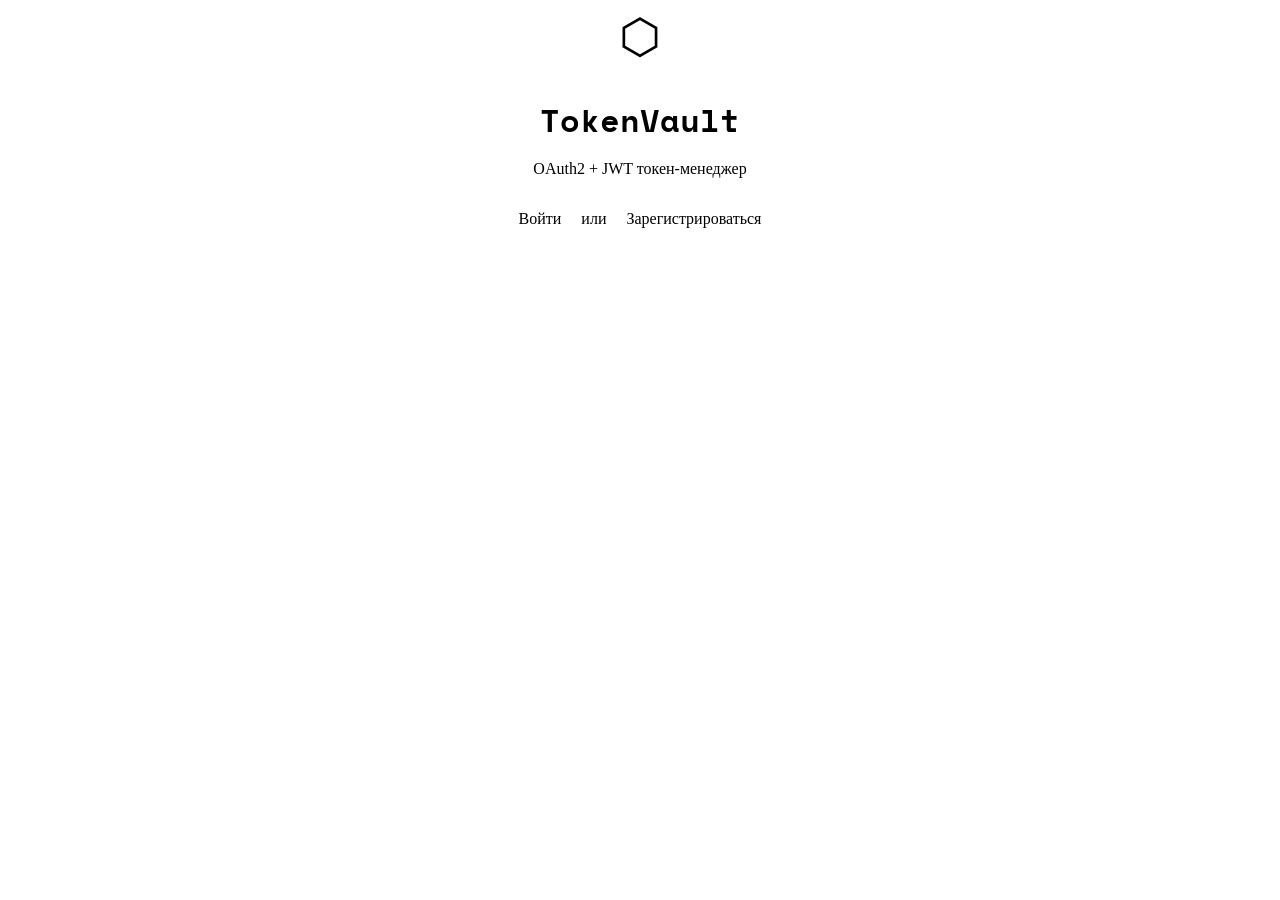
<file: src/main/resources/templates/index.html>
<!DOCTYPE html>
<html lang="ru" xmlns:th="http://www.thymeleaf.org">
<head>
    <meta charset="UTF-8"/>
    <title>TokenVault</title>
    <link rel="preconnect" href="https://fonts.googleapis.com"/>
    <link href="https://fonts.googleapis.com/css2?family=Space+Mono:wght@400;700&family=Sora:wght@300;400;600&display=swap" rel="stylesheet"/>
    <link rel="stylesheet" th:href="@{/css/style.css}"/>
</head>
<body class="auth-page">
<div class="auth-container" style="text-align:center">
    <div class="brand" style="justify-content:center;margin-bottom:2rem">
        <span class="brand-icon" style="font-size:3rem">⬡</span>
    </div>
    <h1 style="font-family:'Space Mono',monospace;font-size:2rem;margin-bottom:.5rem">TokenVault</h1>
    <p style="color:var(--text-muted);margin-bottom:2rem">OAuth2 + JWT токен-менеджер</p>
    <a th:href="@{/login}" class="btn btn-primary">Войти</a>
    <span style="margin:0 1rem;color:var(--text-muted)">или</span>
    <a th:href="@{/register}" class="btn btn-ghost">Зарегистрироваться</a>
</div>
</body>
</html>
</file>
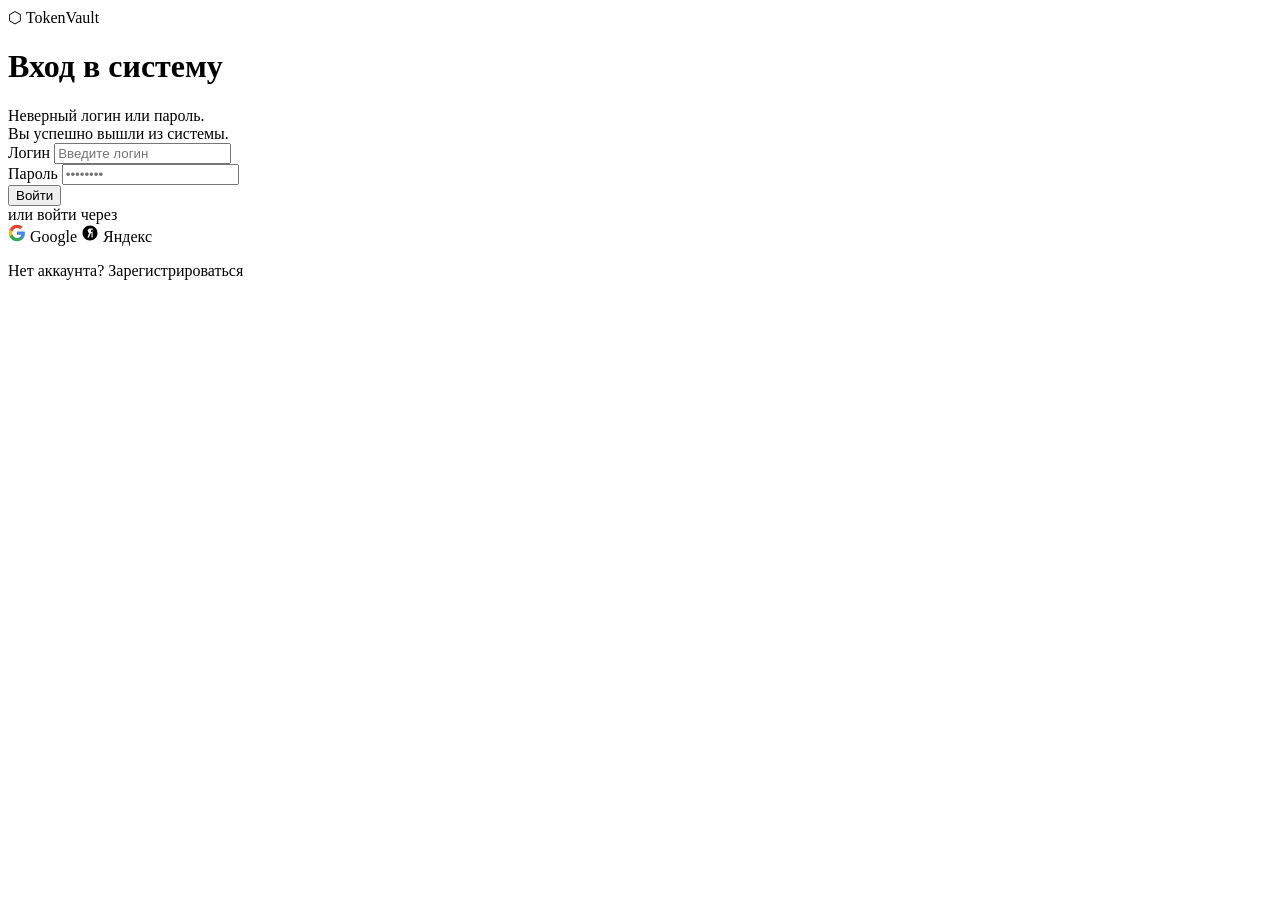
<file: src/main/resources/templates/login.html>
<!DOCTYPE html>
<html lang="ru" xmlns:th="http://www.thymeleaf.org">
<head>
    <meta charset="UTF-8"/>
    <meta name="viewport" content="width=device-width, initial-scale=1.0"/>
    <title>Вход — TokenVault</title>
    <link rel="preconnect" href="https://fonts.googleapis.com"/>
    <link href="https://fonts.googleapis.com/css2?family=Space+Mono:wght@400;700&family=Sora:wght@300;400;600&display=swap"
          rel="stylesheet"/>
    <link rel="stylesheet" th:href="@{/css/style.css}"/>
</head>
<body class="auth-page">
<div class="auth-container">
    <div class="brand">
        <span class="brand-icon">⬡</span>
        <span class="brand-name">TokenVault</span>
    </div>

    <div class="card">
        <h1 class="card-title">Вход в систему</h1>

        <div th:if="${param.error}" class="alert alert-error">
            Неверный логин или пароль.
        </div>
        <div th:if="${param.logout}" class="alert alert-info">
            Вы успешно вышли из системы.
        </div>
        <div th:if="${successMessage}" class="alert alert-success" th:text="${successMessage}"></div>

        <form th:action="@{/login}" method="post">
            <div class="form-group">
                <label for="username">Логин</label>
                <input id="username" name="username" type="text" placeholder="Введите логин" required/>
            </div>
            <div class="form-group">
                <label for="password">Пароль</label>
                <input id="password" name="password" type="password" placeholder="••••••••" required/>
            </div>
            <button type="submit" class="btn btn-primary btn-full">Войти</button>
        </form>

        <div class="divider"><span>или войти через</span></div>

        <div class="oauth-buttons">
            <a th:href="@{/oauth2/authorization/google}" class="btn-oauth btn-google">
                <svg width="18" height="18" viewBox="0 0 24 24" fill="none">
                    <path d="M22.56 12.25c0-.78-.07-1.53-.2-2.25H12v4.26h5.92c-.26 1.37-1.04 2.53-2.21 3.31v2.77h3.57c2.08-1.92 3.28-4.74 3.28-8.09z"
                          fill="#4285F4"/>
                    <path d="M12 23c2.97 0 5.46-.98 7.28-2.66l-3.57-2.77c-.98.66-2.23 1.06-3.71 1.06-2.86 0-5.29-1.93-6.16-4.53H2.18v2.84C3.99 20.53 7.7 23 12 23z"
                          fill="#34A853"/>
                    <path d="M5.84 14.09c-.22-.66-.35-1.36-.35-2.09s.13-1.43.35-2.09V7.07H2.18C1.43 8.55 1 10.22 1 12s.43 3.45 1.18 4.93l3.66-2.84z"
                          fill="#FBBC05"/>
                    <path d="M12 5.38c1.62 0 3.06.56 4.21 1.64l3.15-3.15C17.45 2.09 14.97 1 12 1 7.7 1 3.99 3.47 2.18 7.07l3.66 2.84c.87-2.6 3.3-4.53 6.16-4.53z"
                          fill="#EA4335"/>
                </svg>
                Google
            </a>
            <a th:href="@{/oauth2/authorization/yandex}" class="btn-oauth btn-yandex">
                <svg width="18" height="18" viewBox="0 0 24 24" fill="currentColor">
                    <path d="M2 12C2 6.477 6.477 2 12 2s10 4.477 10 10-4.477 10-10 10S2 17.523 2 12zm11.5-6h-1.75C10.284 6 9 7.343 9 9c0 1.38.82 2.5 2 3l-2.5 6h2l2.5-6H14v6h1.5V6H13.5zm0 5.5V7.5h.5c.828 0 1.5.672 1.5 1.5s-.672 2-1.5 2h-.5z"/>
                </svg>
                Яндекс
            </a>
        </div>

        <p class="auth-footer">Нет аккаунта? <a th:href="@{/register}">Зарегистрироваться</a></p>
    </div>
</div>
</body>
</html>
</file>
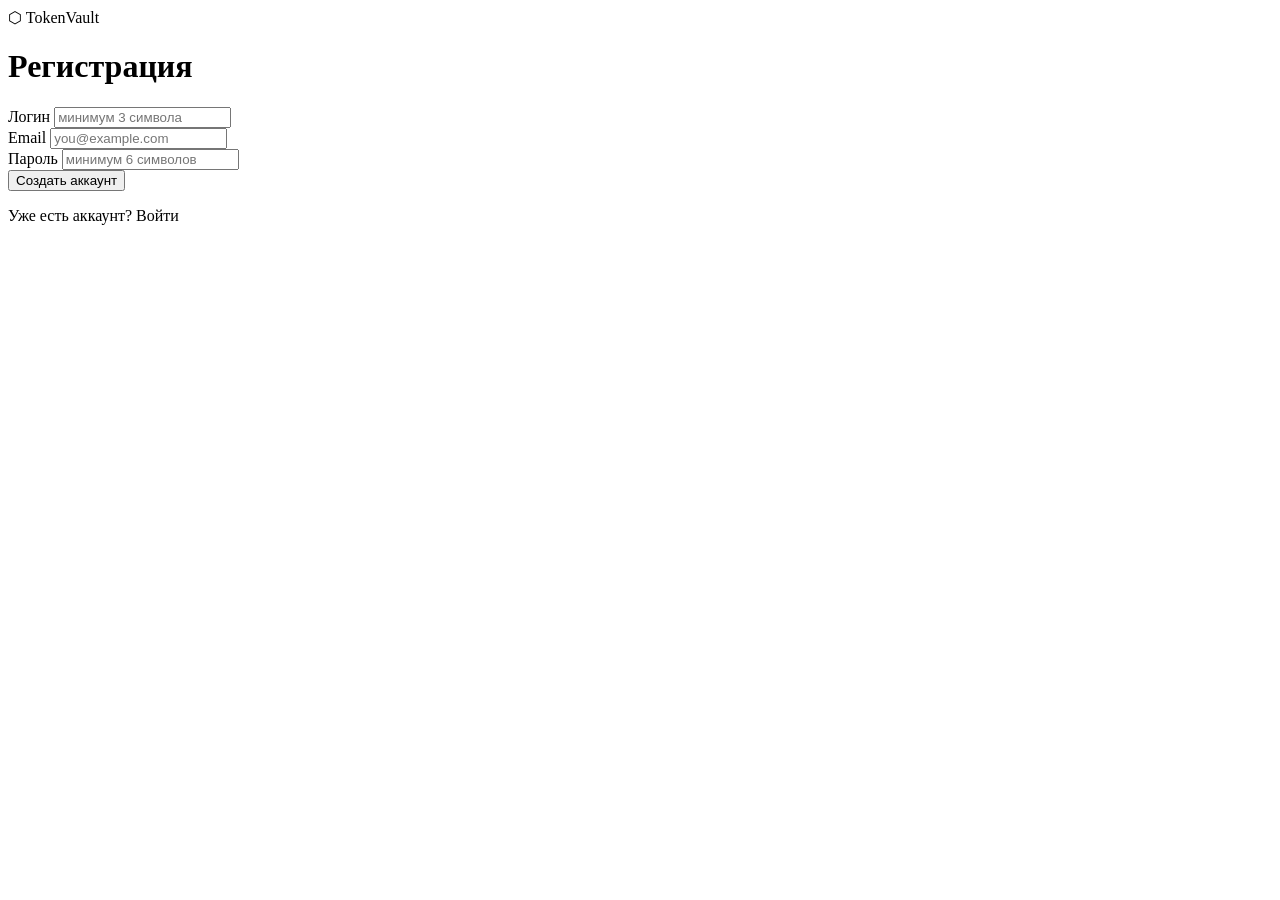
<file: src/main/resources/templates/register.html>
<!DOCTYPE html>
<html lang="ru" xmlns:th="http://www.thymeleaf.org">
<head>
    <meta charset="UTF-8"/>
    <meta name="viewport" content="width=device-width, initial-scale=1.0"/>
    <title>Регистрация — TokenVault</title>
    <link rel="preconnect" href="https://fonts.googleapis.com"/>
    <link href="https://fonts.googleapis.com/css2?family=Space+Mono:wght@400;700&family=Sora:wght@300;400;600&display=swap" rel="stylesheet"/>
    <link rel="stylesheet" th:href="@{/css/style.css}"/>
</head>
<body class="auth-page">
<div class="auth-container">
    <div class="brand">
        <span class="brand-icon">⬡</span>
        <span class="brand-name">TokenVault</span>
    </div>

    <div class="card">
        <h1 class="card-title">Регистрация</h1>

        <div th:if="${errorMessage}" class="alert alert-error" th:text="${errorMessage}"></div>

        <form th:action="@{/register}" method="post" th:object="${registrationRequest}">
            <div class="form-group">
                <label for="username">Логин</label>
                <input id="username" th:field="*{username}" type="text" placeholder="минимум 3 символа" required/>
                <span th:if="${#fields.hasErrors('username')}" th:errors="*{username}" class="field-error"></span>
            </div>
            <div class="form-group">
                <label for="email">Email</label>
                <input id="email" th:field="*{email}" type="email" placeholder="you@example.com" required/>
                <span th:if="${#fields.hasErrors('email')}" th:errors="*{email}" class="field-error"></span>
            </div>
            <div class="form-group">
                <label for="password">Пароль</label>
                <input id="password" th:field="*{password}" type="password" placeholder="минимум 6 символов" required/>
                <span th:if="${#fields.hasErrors('password')}" th:errors="*{password}" class="field-error"></span>
            </div>
            <button type="submit" class="btn btn-primary btn-full">Создать аккаунт</button>
        </form>

        <p class="auth-footer">Уже есть аккаунт? <a th:href="@{/login}">Войти</a></p>
    </div>
</div>
</body>
</html>
</file>
